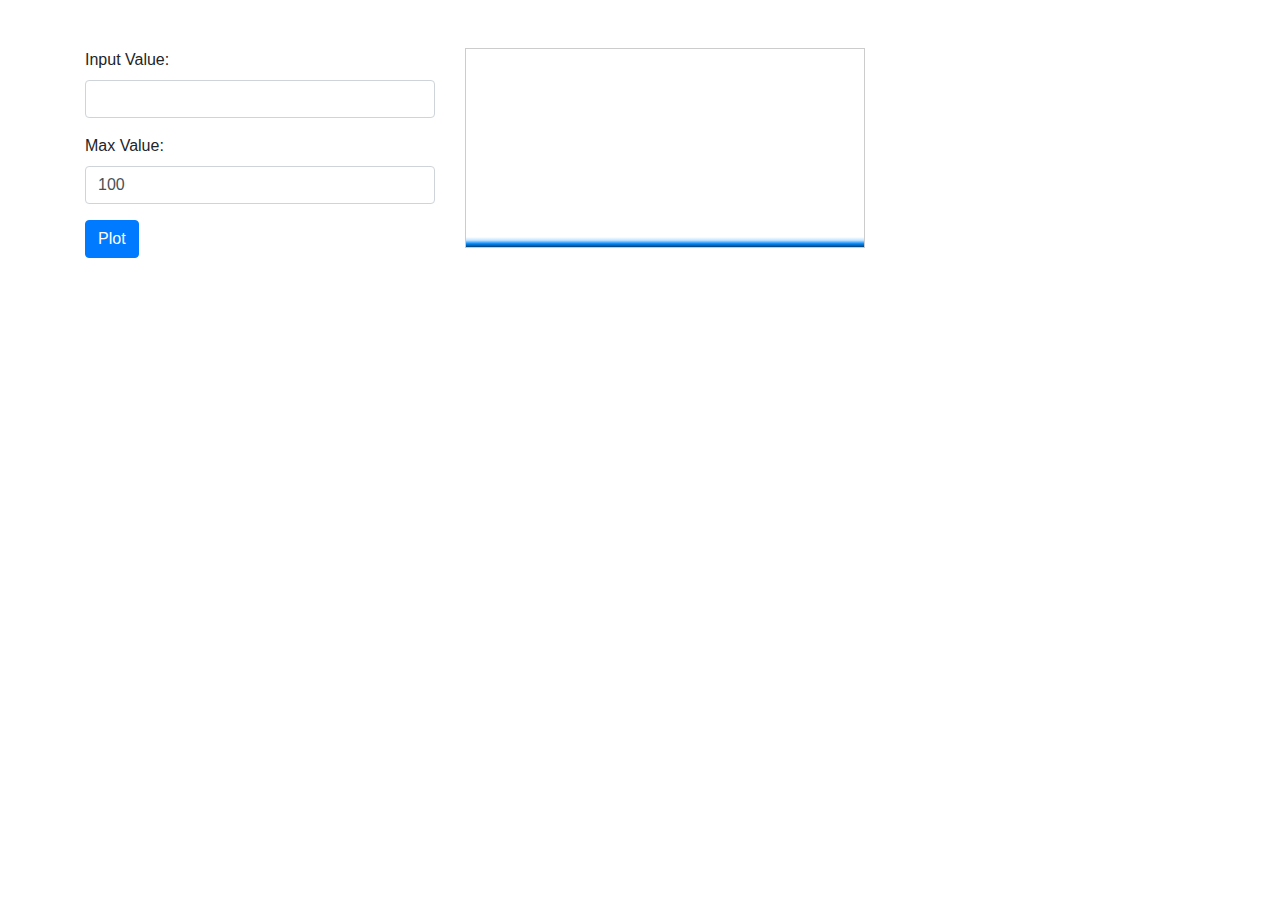
<file: Startoon labs/Startoon labs/index.html>
<!DOCTYPE html>
<html>
<head>
  <title>Gradient Vertical Bar Graph</title>
  <link rel="stylesheet" href="https://maxcdn.bootstrapcdn.com/bootstrap/4.5.2/css/bootstrap.min.css">
  
  <style>
    .graph-container {
      border: 1px solid #ccc;
      width: 400px;
      height: 200px;
      position: relative;
    }
    .graph-bar {
      position: absolute;
      bottom: 0;
      width: 100%;
      background-image: linear-gradient(to top,#003F73,#008cff,#C2E3FF, #FFFFFF);
      color: #fff;
      text-align: center;
      font-weight: bold;
      padding: 5px;
      transition: height 0.3s;
    }
    .error-message {
      color: red;
      font-weight: bold;
      display: none;
    }
  </style>
</head>
<body>
  <div class="container mt-5">
    <div class="row">
      <div class="col-md-4">
        <div class="form-group">
          <label for="inputValue">Input Value:</label>
          <input type="number" class="form-control" id="inputValue">
        </div>
        <div class="form-group">
          <label for="maxValue">Max Value:</label>
          <input type="number" class="form-control" id="maxValue" value="100">
        </div>
        <button class="btn btn-primary" onclick="plotGraph()">Plot</button>
        <div class="error-message" id="error"></div>
      </div>
      <div class="col-md-8">
        <div class="graph-container">
          <div class="graph-bar" id="graphBar"></div>
        </div>
      </div>
    </div>
  </div>
  <script src="https://code.jquery.com/jquery-3.5.1.slim.min.js"></script>
  <script src="https://cdn.jsdelivr.net/npm/@popperjs/core@2.9.1/dist/umd/popper.min.js"></script>
  <script src="https://maxcdn.bootstrapcdn.com/bootstrap/4.5.2/js/bootstrap.min.js"></script>

  <script>
    function plotGraph() {
      var inputValue = parseInt(document.getElementById('inputValue').value);
      var maxValue = parseInt(document.getElementById('maxValue').value);
      var graphBar = document.getElementById('graphBar');
      var errorDiv = document.getElementById('error');

      if (isNaN(inputValue) || isNaN(maxValue)) {
        errorDiv.innerHTML = 'Please enter valid numeric values.';
        errorDiv.style.display = 'block';
        return;
      }

      if (inputValue > maxValue) {
        errorDiv.innerHTML = 'Input Value cannot be greater than Max Value.';
        errorDiv.style.display = 'block';
        return;
      }

      errorDiv.style.display = 'none';

      var percentage = (inputValue / maxValue) * 100;
      graphBar.style.height = percentage + '%';
      graphBar.innerHTML = inputValue + ' (' + percentage.toFixed(2) + '%)';
    }
  </script>
</body>
</html>
</file>
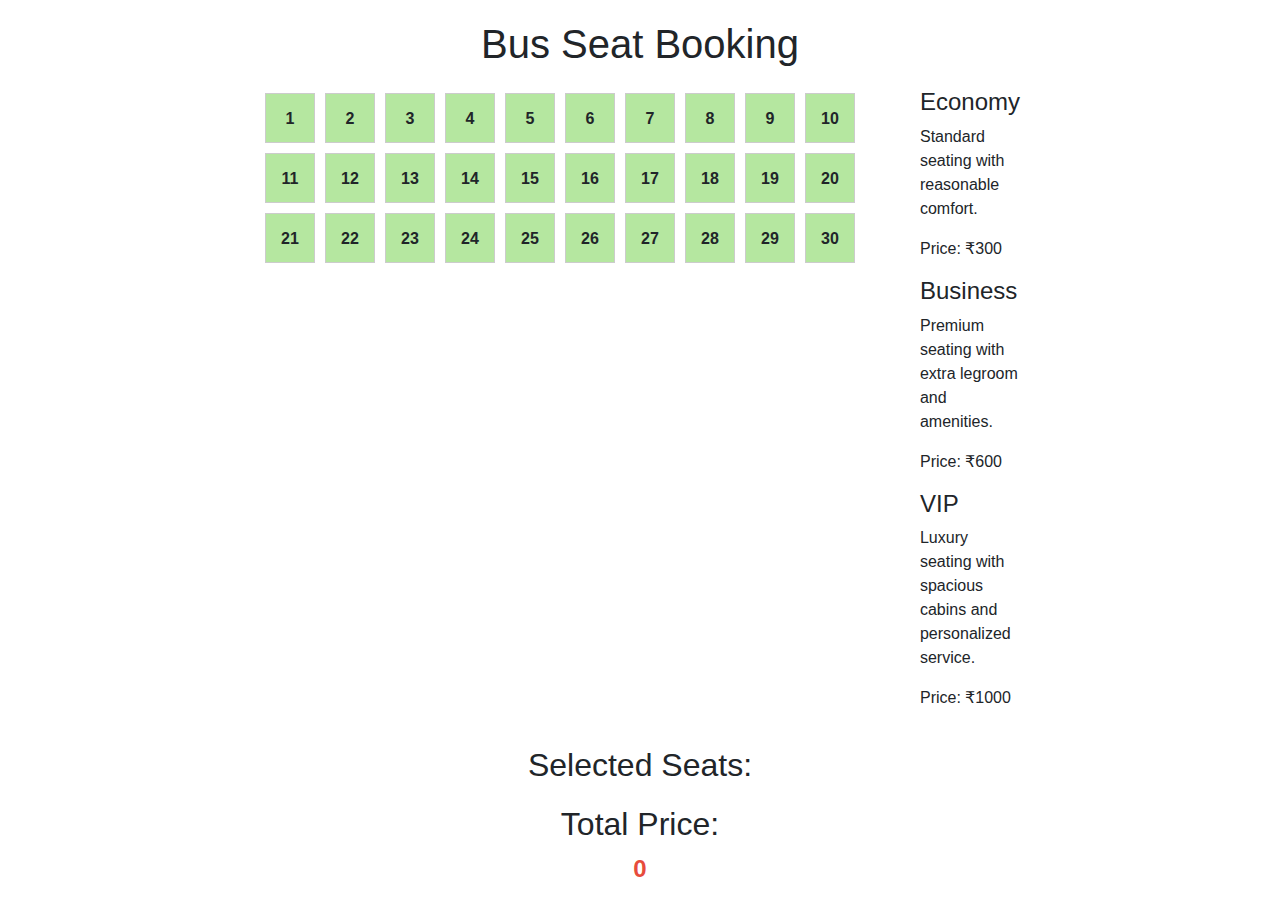
<file: Startoon labs/Startoon labs/index2.html>
<!DOCTYPE html>
<html lang="en">
<head>
  <meta charset="UTF-8">
  <meta name="viewport" content="width=device-width, initial-scale=1.0">
  <title>Bus Seat Booking</title>
  <link rel="stylesheet" href="https://maxcdn.bootstrapcdn.com/bootstrap/4.5.2/css/bootstrap.min.css">
  <link rel="stylesheet" href="style.css">
</head>
<body>
  <div class="container">
    <h1>Bus Seat Booking</h1>
    <div class="seats-container">
      <div class="seats" id="seats">
     
      </div>
      <div class="seat-types" id="seat-types">
       
      </div>
    </div>
    <div class="selected-seats">
      <h2>Selected Seats:</h2>
      <ul id="selected-seats-list"></ul>
    </div>
    <div id="total-price">
      <h2>Total Price:</h2>
      <p id="price">0</p>
    </div>
  </div>
  <script src="script.js"></script>
</body>
</html>
</file>
<file: Startoon labs/Startoon labs/style.css>
body {
  font-family: Arial, sans-serif;
}

.container {
  max-width: 800px;
  margin: 0 auto;
  padding: 20px;
}

h1, h2 {
  text-align: center;
}

.seats-container {
  display: flex;
  justify-content: space-between;
  align-items: flex-start;
  margin-top: 20px;
}

.seats {
  display: flex;
  flex-wrap: wrap;
}

.seat {
  width: 50px;
  height: 50px;
  margin: 5px;
  text-align: center;
  line-height: 50px;
  font-weight: bold;
  border: 1px solid #ccc;
  cursor: pointer;
  transition: background-color 0.3s ease-in-out;
}

.seat.available {
  background-color: #b5e7a0;
}

.seat.selected {
  background-color: #ffcccb;
}

.seat-description {
  display: none;
  position: absolute;
  padding: 5px;
  background-color: rgba(0, 0, 0, 0.8);
  color: #fff;
  font-size: 14px;
  border-radius: 4px;
}

.seat:hover .seat-description {
  display: block;
}

.seat-types {
  flex: 1;
  margin-left: 20px;
}

.seat-type {
  margin-bottom: 10px;
}

.selected-seats {
  margin-top: 20px;
}

#total-price {
  text-align: center;
  margin-top: 20px;
}

#price {
  font-size: 24px;
  font-weight: bold;
  color: #e74c3c;
}
</file>
